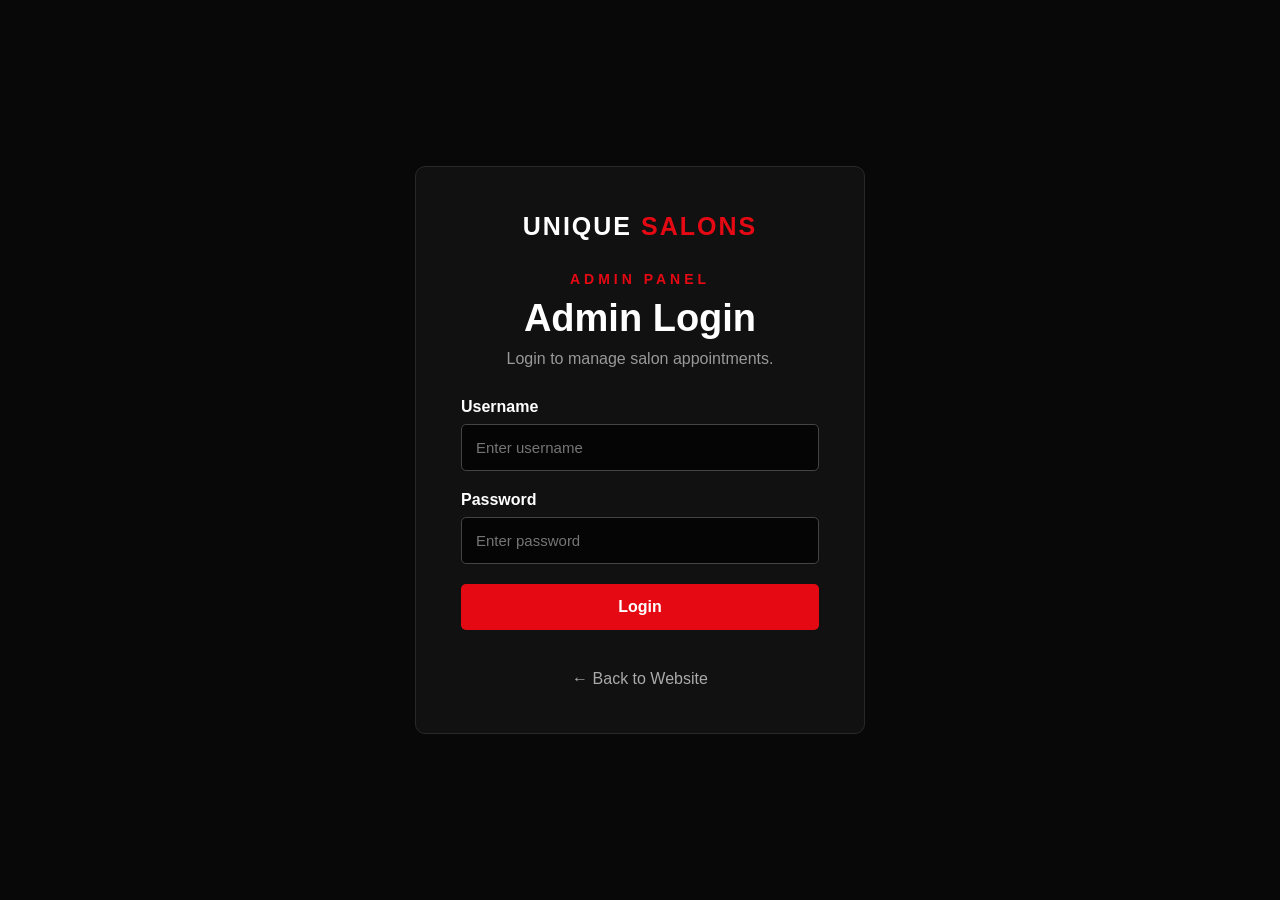
<file: admin-login.html>
<!DOCTYPE html>
<html lang="en">
<head>
    <meta charset="UTF-8">
    <meta name="viewport" content="width=device-width, initial-scale=1.0">

    <title>Admin Login | Unique Salons</title>

    <link rel="stylesheet" href="style.css">
</head>

<body>

    <!-- ADMIN LOGIN -->
    <section class="admin-login">

        <div class="login-box">

            <div class="logo">
                UNIQUE <span>SALONS</span>
            </div>

            <p class="section-small">ADMIN PANEL</p>

            <h1>Admin Login</h1>

            <p class="login-subtitle">
                Login to manage salon appointments.
            </p>


            <form id="adminLoginForm">

                <div class="login-group">

                    <label>Username</label>

                    <input
                        type="text"
                        id="adminUsername"
                        placeholder="Enter username"
                        required
                    >

                </div>


                <div class="login-group">

                    <label>Password</label>

                    <input
                        type="password"
                        id="adminPassword"
                        placeholder="Enter password"
                        required
                    >

                </div>


                <button type="submit" class="login-btn">
                    Login
                </button>

                <p id="loginMessage"></p>

            </form>


            <a href="index.html" class="back-home">
                ← Back to Website
            </a>

        </div>

    </section>


    <script src="admin-login.js"></script>

</body>
</html>
</file>
<file: style.css>
* {
    margin: 0;
    padding: 0;
    box-sizing: border-box;
}

html {
    scroll-behavior: smooth;
}

body {
    font-family: Arial, Helvetica, sans-serif;
    background: #080808;
    color: #ffffff;
}

/* ================= NAVBAR ================= */

.navbar {
    min-height: 80px;
    padding: 12px 7%;
    display: flex;
    align-items: center;
    justify-content: space-between;
    background: #050505;
    border-bottom: 1px solid #222;
    position: sticky;
    top: 0;
    z-index: 1000;
}

.logo {
    font-size: 25px;
    font-weight: 900;
    letter-spacing: 2px;
}

.logo span,
.footer-logo span {
    color: #e50914;
}

nav {
    display: flex;
    gap: 30px;
}

nav a {
    color: #ffffff;
    text-decoration: none;
    font-size: 14px;
    font-weight: 600;
    transition: 0.3s;
}

nav a:hover {
    color: #e50914;
}

/* ================= BUTTONS ================= */

.primary-btn,
.secondary-btn,
.book-btn {
    display: inline-block;
    text-decoration: none;
    padding: 13px 24px;
    font-weight: bold;
    border-radius: 4px;
    transition: 0.3s;
    cursor: pointer;
}

.primary-btn,
.book-btn {
    background: #e50914;
    color: white;
    border: 2px solid #e50914;
}

.primary-btn:hover,
.book-btn:hover {
    background: #b80710;
    border-color: #b80710;
}

.secondary-btn {
    color: white;
    border: 2px solid white;
}

.secondary-btn:hover {
    background: white;
    color: black;
}

/* ================= HERO ================= */

/* ================= HERO ================= */

.hero {
    min-height: 720px;
    display: flex;
    align-items: center;
    padding: 80px 8%;
    position: relative;

    background:
        linear-gradient(
            90deg,
            rgba(0,0,0,0.88),
            rgba(0,0,0,0.55),
            rgba(0,0,0,0.20)
        ),
        url("salon.jpg");

    background-size: cover;
    background-position: center;
    background-repeat: no-repeat;
}

.hero-content {
    max-width: 650px;
    position: relative;
    z-index: 2;
}

.small-title,
.section-small {
    color: #e50914;
    font-size: 14px;
    font-weight: bold;
    letter-spacing: 4px;
    margin-bottom: 15px;
}

.hero h1 {
    font-size: clamp(60px, 9vw, 110px);
    line-height: 0.9;
    font-weight: 900;
    letter-spacing: -3px;
}

.hero h1 span {
    color: #e50914;
}

.hero-text {
    margin-top: 30px;
    max-width: 500px;
    color: #dddddd;
    font-size: 18px;
    line-height: 1.7;
}

.hero-buttons {
    display: flex;
    gap: 15px;
    margin-top: 35px;
}


/* ================= HERO MOBILE ================= */

@media (max-width: 600px) {

    .hero {
        min-height: 700px;
        padding: 55px 6%;

        background-size: auto 100%;
        background-position: center center;
        background-repeat: no-repeat;
    }

    .hero-content {
        max-width: 100%;
    }

    .small-title {
        font-size: 13px;
        letter-spacing: 3px;
        margin-bottom: 15px;
    }

    .hero h1 {
        font-size: 62px;
        line-height: 0.92;
        letter-spacing: -2px;
    }

    .hero-text {
        margin-top: 25px;
        max-width: 100%;
        font-size: 16px;
        line-height: 1.6;
    }

    .hero-buttons {
        flex-direction: column;
        align-items: flex-start;
        gap: 15px;
        margin-top: 30px;
    }

    .hero-buttons a {
        width: 100%;
        max-width: 400px;
        text-align: center;
    }
}
/* ================= SERVICES ================= */

.services {
    text-align: center;
    background: #111111;
}

.service-container {
    display: grid;
    grid-template-columns: repeat(4, 1fr);
    gap: 20px;
}

.service-card {
    padding: 40px 25px;
    background: #181818;
    border: 1px solid #292929;
    transition: 0.3s;
}

.service-card:hover {
    transform: translateY(-8px);
    border-color: #e50914;
}

.service-icon {
    font-size: 45px;
    margin-bottom: 20px;
}

.service-card h3 {
    font-size: 23px;
    margin-bottom: 15px;
}

.service-card p {
    color: #bbbbbb;
    line-height: 1.6;
    margin-bottom: 20px;
}

.service-card span {
    color: #e50914;
    font-weight: bold;
}

/* ================= ABOUT ================= */

.about {
    display: grid;
    grid-template-columns: 1fr 1fr;
    gap: 70px;
    align-items: center;
}

.about-image img {
    width: 100%;
    height: 300px;
    object-fit: cover;
    object-position: center;
    display: block;
}

.about-content h2 {
    margin-bottom: 25px;
}

.about-content p {
    color: #cccccc;
    line-height: 1.8;
    margin-bottom: 20px;
}

/* ================= GALLERY ================= */

.gallery {
    background: #111111;
    text-align: center;
}

.gallery-container {
    display: grid;
    grid-template-columns: repeat(3, 1fr);
    gap: 20px;
}

.gallery-item {
    height: 220px;
    overflow: hidden;
}

.gallery-item img {
    width: 100%;
    height: 100%;
    object-fit: cover;
    object-position: center;
    display: block;
    transition: 0.5s;
}

.gallery-item:hover img {
    transform: scale(1.08);
}

/* ================= HOURS ================= */

.hours {
    text-align: center;
}

.hours-box {
    max-width: 650px;
    margin: auto;
    border: 1px solid #333;
}

.hours-box p {
    display: flex;
    justify-content: space-between;
    padding: 25px 30px;
    border-bottom: 1px solid #333;
}

.hours-box p:last-child {
    border-bottom: none;
}

.hours-box span {
    color: #e50914;
}

/* ================= BOOKING ================= */

.booking {
    min-height: 100vh;
    padding: 100px 8%;
    background: #080808;
    color: white;
    text-align: center;
}

.booking .section-small {
    color: #e50914;
    font-weight: bold;
    letter-spacing: 4px;
}

.booking h2 {
    font-size: 42px;
    margin-bottom: 15px;
}

.booking > p:not(.section-small) {
    color: #aaa;
    margin-bottom: 40px;
}

#bookingForm {
    max-width: 650px;
    margin: 0 auto;
    padding: 40px;
    background: #111;
    border: 1px solid #222;
    border-radius: 10px;
    text-align: left;
}

#bookingForm > div {
    margin-bottom: 20px;
}

#bookingForm label {
    display: block;
    margin-bottom: 8px;
    font-weight: bold;
    color: white;
}

#bookingForm input,
#bookingForm select {
    width: 100%;
    padding: 14px;
    background: #050505;
    color: white;
    border: 1px solid #444;
    border-radius: 5px;
    font-size: 15px;
}

#bookingForm input:focus,
#bookingForm select:focus {
    outline: none;
    border-color: #e50914;
}

#bookingForm .primary-btn {
    width: 100%;
    border: none;
    cursor: pointer;
    margin-top: 5px;
}

#bookingMessage {
    text-align: center;
    margin-top: 20px;
    font-weight: bold;
}

/* ================= CONTACT ================= */

.contact {
    text-align: center;
}

.contact p {
    color: #cccccc;
    line-height: 1.8;
    margin-bottom: 30px;
}

.contact-buttons {
    display: flex;
    justify-content: center;
    gap: 15px;
}

/* ================= FOOTER ================= */

footer {
    padding: 50px 8%;
    background: #030303;
    text-align: center;
    border-top: 1px solid #222;
}

.footer-logo {
    font-size: 28px;
    font-weight: 900;
    letter-spacing: 2px;
    margin-bottom: 15px;
}

footer p {
    color: #999999;
}

.copyright {
    margin-top: 25px;
    font-size: 13px;
}

/* ================= ADMIN PANEL ================= */

.admin-section {
    min-height: 100vh;
    padding: 80px 8%;
    background: #080808;
    color: white;
}

.admin-section > .section-small {
    color: #e50914;
}

.admin-section h1 {
    font-size: 48px;
    margin-bottom: 10px;
}

.admin-subtitle {
    color: #999;
    margin-bottom: 50px;
}

/* APPOINTMENTS */

.appointments h2 {
    font-size: 32px;
    margin-bottom: 25px;
}

#appointmentsList {
    display: flex;
    flex-direction: column;
    gap: 20px;
}

.appointment-card {
    display: flex;
    justify-content: space-between;
    gap: 30px;
    padding: 30px;
    background: #111;
    border: 1px solid #292929;
    border-radius: 10px;
}

.appointment-card:hover {
    border-color: #e50914;
}

.appointment-info {
    flex: 1;
}

.appointment-info h3 {
    font-size: 25px;
    margin-bottom: 18px;
}

.appointment-info p {
    color: #bbb;
    margin-bottom: 10px;
}

.appointment-info strong {
    color: white;
}

/* ACTIONS */

.appointment-actions {
    width: 230px;
    display: flex;
    flex-direction: column;
    justify-content: center;
    gap: 12px;
}

.appointment-actions label {
    font-weight: bold;
}

.appointment-actions select {
    padding: 13px;
    background: #050505;
    color: white;
    border: 1px solid #444;
    border-radius: 5px;
}

.appointment-actions select:focus {
    outline: none;
    border-color: #e50914;
}

.confirm-appointment,
.delete-appointment {
    padding: 12px;
    border: none;
    border-radius: 5px;
    font-weight: bold;
    cursor: pointer;
}

.confirm-appointment {
    background: #e50914;
    color: white;
}

.confirm-appointment:hover {
    background: #b80710;
}

.delete-appointment {
    background: #222;
    color: white;
}

.delete-appointment:hover {
    background: #333;
}

/* NO BOOKINGS */

.no-bookings {
    text-align: center;
    padding: 50px;
    background: #111;
    border: 1px solid #292929;
    border-radius: 10px;
}

.no-bookings h3 {
    margin-bottom: 10px;
}

.no-bookings p {
    color: #999;
}

/* ================= ADMIN LOGIN ================= */

.admin-login {
    min-height: 100vh;
    display: flex;
    justify-content: center;
    align-items: center;
    padding: 40px 20px;
    background: #080808;
}

.login-box {
    width: 100%;
    max-width: 450px;
    padding: 45px;
    background: #111;
    border: 1px solid #292929;
    border-radius: 10px;
    text-align: center;
}

.login-box .logo {
    margin-bottom: 30px;
}

.login-box .section-small {
    color: #e50914;
    margin-bottom: 10px;
}

.login-box h1 {
    font-size: 38px;
    margin-bottom: 10px;
}

.login-subtitle {
    color: #999;
    margin-bottom: 30px;
}

.login-group {
    text-align: left;
    margin-bottom: 20px;
}

.login-group label {
    display: block;
    margin-bottom: 8px;
    font-weight: bold;
}

.login-group input {
    width: 100%;
    padding: 14px;
    background: #050505;
    color: white;
    border: 1px solid #444;
    border-radius: 5px;
    font-size: 15px;
}

.login-group input:focus {
    outline: none;
    border-color: #e50914;
}

.login-btn {
    width: 100%;
    padding: 14px;
    background: #e50914;
    color: white;
    border: none;
    border-radius: 5px;
    font-size: 16px;
    font-weight: bold;
    cursor: pointer;
}

.login-btn:hover {
    background: #b80710;
}

#loginMessage {
    margin-top: 15px;
    color: #e50914;
    font-weight: bold;
}

.back-home {
    display: inline-block;
    margin-top: 25px;
    color: #aaa;
    text-decoration: none;
}

.back-home:hover {
    color: white;
}

/* ================= ADMIN BUTTONS ================= */

.admin-buttons {
    display: flex;
    align-items: center;
    gap: 10px;
}

.logout-btn {
    padding: 13px 24px;
    background: #222;
    color: white;
    border: 2px solid #444;
    border-radius: 4px;
    font-weight: bold;
    cursor: pointer;
}

.logout-btn:hover {
    background: #e50914;
    border-color: #e50914;
}

/* ================= PRICE LIST ================= */

.price-list {
    padding: 80px 5%;
    background: #111;
    text-align: center;
}

.price-list-title {
    text-align: center;
    margin-bottom: 40px;
}

.price-list-title h2 {
    font-size: 40px;
    margin-top: 10px;
}

.price-container,
.price-grid {
    display: grid;
    grid-template-columns: repeat(2, 1fr);
    gap: 25px;
    max-width: 1100px;
    margin: auto;
}

.price-card {
    background: #1a1a1a;
    border: 1px solid #333;
    border-radius: 12px;
    padding: 25px;
    text-align: left;
    transition: 0.3s;
}

.price-card:hover {
    border-color: #e50914;
    transform: translateY(-5px);
}

.price-card h3 {
    color: #e50914;
    font-size: 24px;
    margin-bottom: 20px;
    border-bottom: 1px solid #333;
    padding-bottom: 15px;
}

.price-row {
    display: flex;
    justify-content: space-between;
    align-items: center;
    gap: 20px;
    padding: 12px 0;
    border-bottom: 1px solid #292929;
}

.price-row:last-child {
    border-bottom: none;
}

.price-row span {
    color: #ddd;
    font-size: 16px;
}

.price-row strong {
    color: #fff;
    font-size: 17px;
    white-space: nowrap;
}

/* ================= GOOGLE PAY BUTTON ================= */

.gpay-official-style {
    display: inline-flex;
    align-items: center;
    justify-content: center;
    min-width: 180px;
    min-height: 48px;
    padding: 12px 24px;
    background: #fff;
    color: #000;
    border-radius: 6px;
    text-decoration: none;
    font-family: Arial, sans-serif;
    font-size: 16px;
    font-weight: 600;
    margin-top: 15px;
    cursor: pointer;
    transition: transform 0.2s ease;
}

.gpay-official-style:hover {
    transform: scale(1.02);
}

/* ================= MOBILE ================= */

@media (max-width: 900px) {

    .navbar {
        padding: 12px 5%;
        flex-wrap: wrap;
    }

    nav {
        display: flex;
        width: 100%;
        justify-content: center;
        gap: 14px;
        overflow-x: auto;
        padding-top: 10px;
        order: 3;
    }

    nav a {
        font-size: 12px;
        white-space: nowrap;
    }

    .service-container {
        grid-template-columns: repeat(2, 1fr);
    }

    .about {
        grid-template-columns: 1fr;
    }

    .gallery-container {
        grid-template-columns: 1fr;
    }

}

@media (max-width: 768px) {

    .price-container,
    .price-grid {
        grid-template-columns: 1fr;
    }

    .price-list-title h2 {
        font-size: 30px;
    }

}

@media (max-width: 700px) {

    .admin-section {
        padding: 60px 6%;
    }

    .admin-section h1 {
        font-size: 36px;
    }

    .appointment-card {
        flex-direction: column;
    }

    .appointment-actions {
        width: 100%;
    }

}

@media (max-width: 600px) {

    .navbar {
        height: auto;
        min-height: 70px;
        padding: 12px 5%;
        flex-wrap: wrap;
    }

    .logo {
        font-size: 20px;
    }

    .book-btn {
        padding: 10px 12px;
        font-size: 12px;
    }

    nav {
        justify-content: flex-start;
        overflow-x: auto;
        padding-bottom: 4px;
    }

    nav a {
        font-size: 12px;
    }

    .hero {
        min-height: 650px;
        padding: 60px 6%;
    }

    .hero h1 {
        font-size: 65px;
    }

    .hero-text {
        font-size: 16px;
    }

    .hero-buttons {
        flex-direction: column;
        align-items: flex-start;
    }

    section {
        padding: 70px 6%;
    }

    section h2 {
        font-size: 38px;
    }

    .service-container {
        grid-template-columns: 1fr;
    }

    .about-image img {
        height: 350px;
    }

    .gallery-item {
        height: 280px;
    }

    .hours-box p {
        flex-direction: column;
        gap: 8px;
    }

    #bookingForm {
        padding: 25px;
    }

}
/* ================= MOBILE HERO FIX ================= */

@media (max-width: 600px) {

    .hero {
        min-height: 900px;
        height: auto;
        padding: 300px 6% 60px;

        background-size: 100% auto;
        background-position: center top;
        background-repeat: no-repeat;
        background-color: #080808;
    }

    .hero-content {
        max-width: 100%;
    }

    .hero h1 {
        font-size: 58px;
        line-height: 0.95;
        letter-spacing: -2px;
    }

    .hero-text {
        font-size: 16px;
        line-height: 1.6;
        margin-top: 25px;
    }

    .hero-buttons {
        flex-direction: column;
        gap: 15px;
        margin-top: 30px;
    }

    .hero-buttons a {
        width: 100%;
        max-width: 100%;
        text-align: center;
    }
}
</file>
